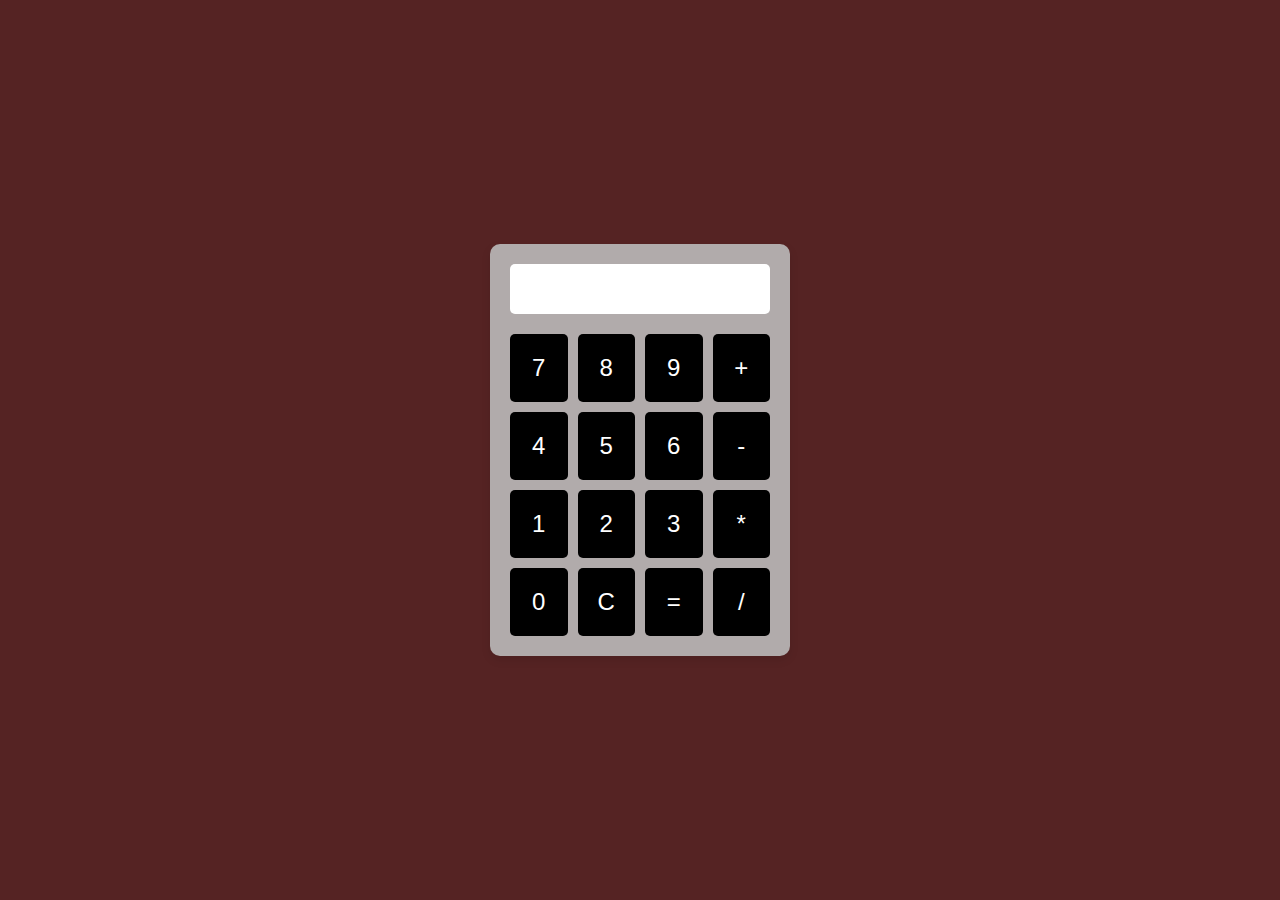
<file: Calculator/index.html>
<html lang="en">
<head>
    <meta charset="UTF-8">
    <meta name="viewport" content="width=device-width, initial-scale=1.0">
    <title>My calc</title>
    <link rel="stylesheet" href="style.css">
    
</head>
<body>
    <div class="calculator">
        <input type="text" id="display" class="display" disabled />

        <div class="buttons">
            <button class="button" onclick="appendNumber(7)">7</button>
            <button class="button" onclick="appendNumber(8)">8</button>
            <button class="button" onclick="appendNumber(9)">9</button>
            <button class="button" onclick="setOperator('+')">+</button>

            <button class="button" onclick="appendNumber(4)">4</button>
            <button class="button" onclick="appendNumber(5)">5</button>
            <button class="button" onclick="appendNumber(6)">6</button>
            <button class="button" onclick="setOperator('-')">-</button>

            <button class="button" onclick="appendNumber(1)">1</button>
            <button class="button" onclick="appendNumber(2)">2</button>
            <button class="button" onclick="appendNumber(3)">3</button>
            <button class="button" onclick="setOperator('*')">*</button>

            <button class="button" onclick="appendNumber(0)">0</button>
            <button class="button" onclick="clearDisplay()">C</button>
            <button class="button" onclick="calculateResult()">=</button>
            <button class="button" onclick="setOperator('/')">/</button>
        </div>
    </div>

    <script src="script.js"></script>
</body>
</html>
</file>
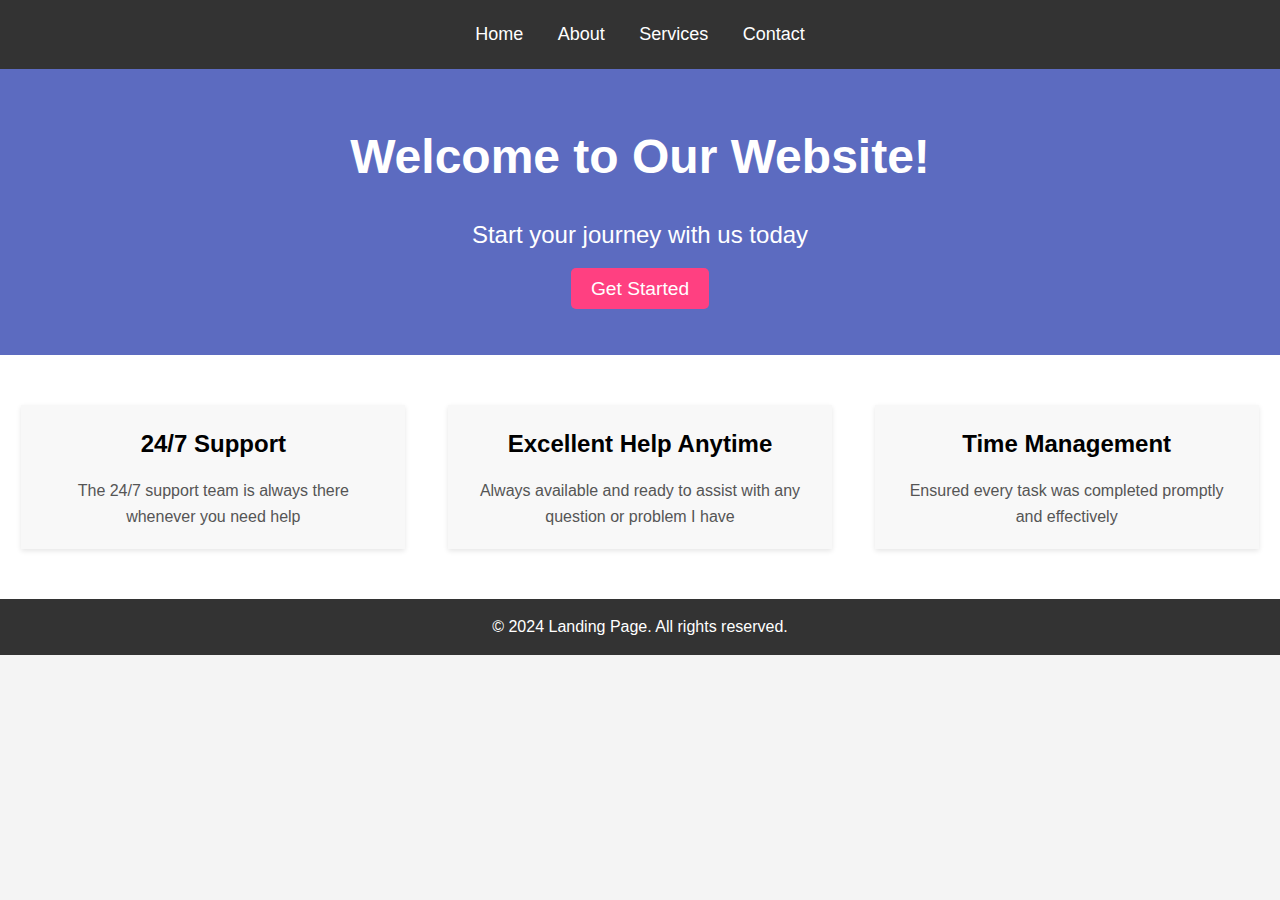
<file: landing PAGE/index.html>
<!DOCTYPE html>
<html lang="en">
<head>
  <meta charset="UTF-8">
  <meta name="viewport" content="width=device-width, initial-scale=1.0">
  <title>Landing Page</title>
  <link rel="stylesheet" href="style.css">
</head>
<body>
  <!-- Header Section -->
  <header>
    <nav>
      <ul>
        <li><a href="#">Home</a></li>
        <li><a href="#">About</a></li>
        <li><a href="#">Services</a></li>
        <li><a href="#">Contact</a></li>
      </ul>
    </nav>
  </header>

  <!-- Hero Section -->
  <section class="hero">
    <h1>Welcome to Our Website!</h1>
    <p>Start your journey with us today</p>
    <a href="#" class="cta-button">Get Started</a>
  </section>

  <!-- Features Section -->
  <section class="features">
    <div class="feature">
      <h2> 24/7 Support</h2>
      <p>The 24/7 support team is always there whenever you need help</p>
    </div>
    <div class="feature">
      <h2>Excellent Help Anytime</h2>
      <p>
        Always available and ready to assist with any question or problem I have</p>
    </div>
    <div class="feature">
      <h2>Time Management</h2>
      <p>Ensured every task was completed promptly and effectively</p>
    </div>
  </section>

  <!-- Footer Section -->
  <footer>
    <p>&copy; 2024 Landing Page. All rights reserved.</p>
  </footer>
</body>
</html>
</file>
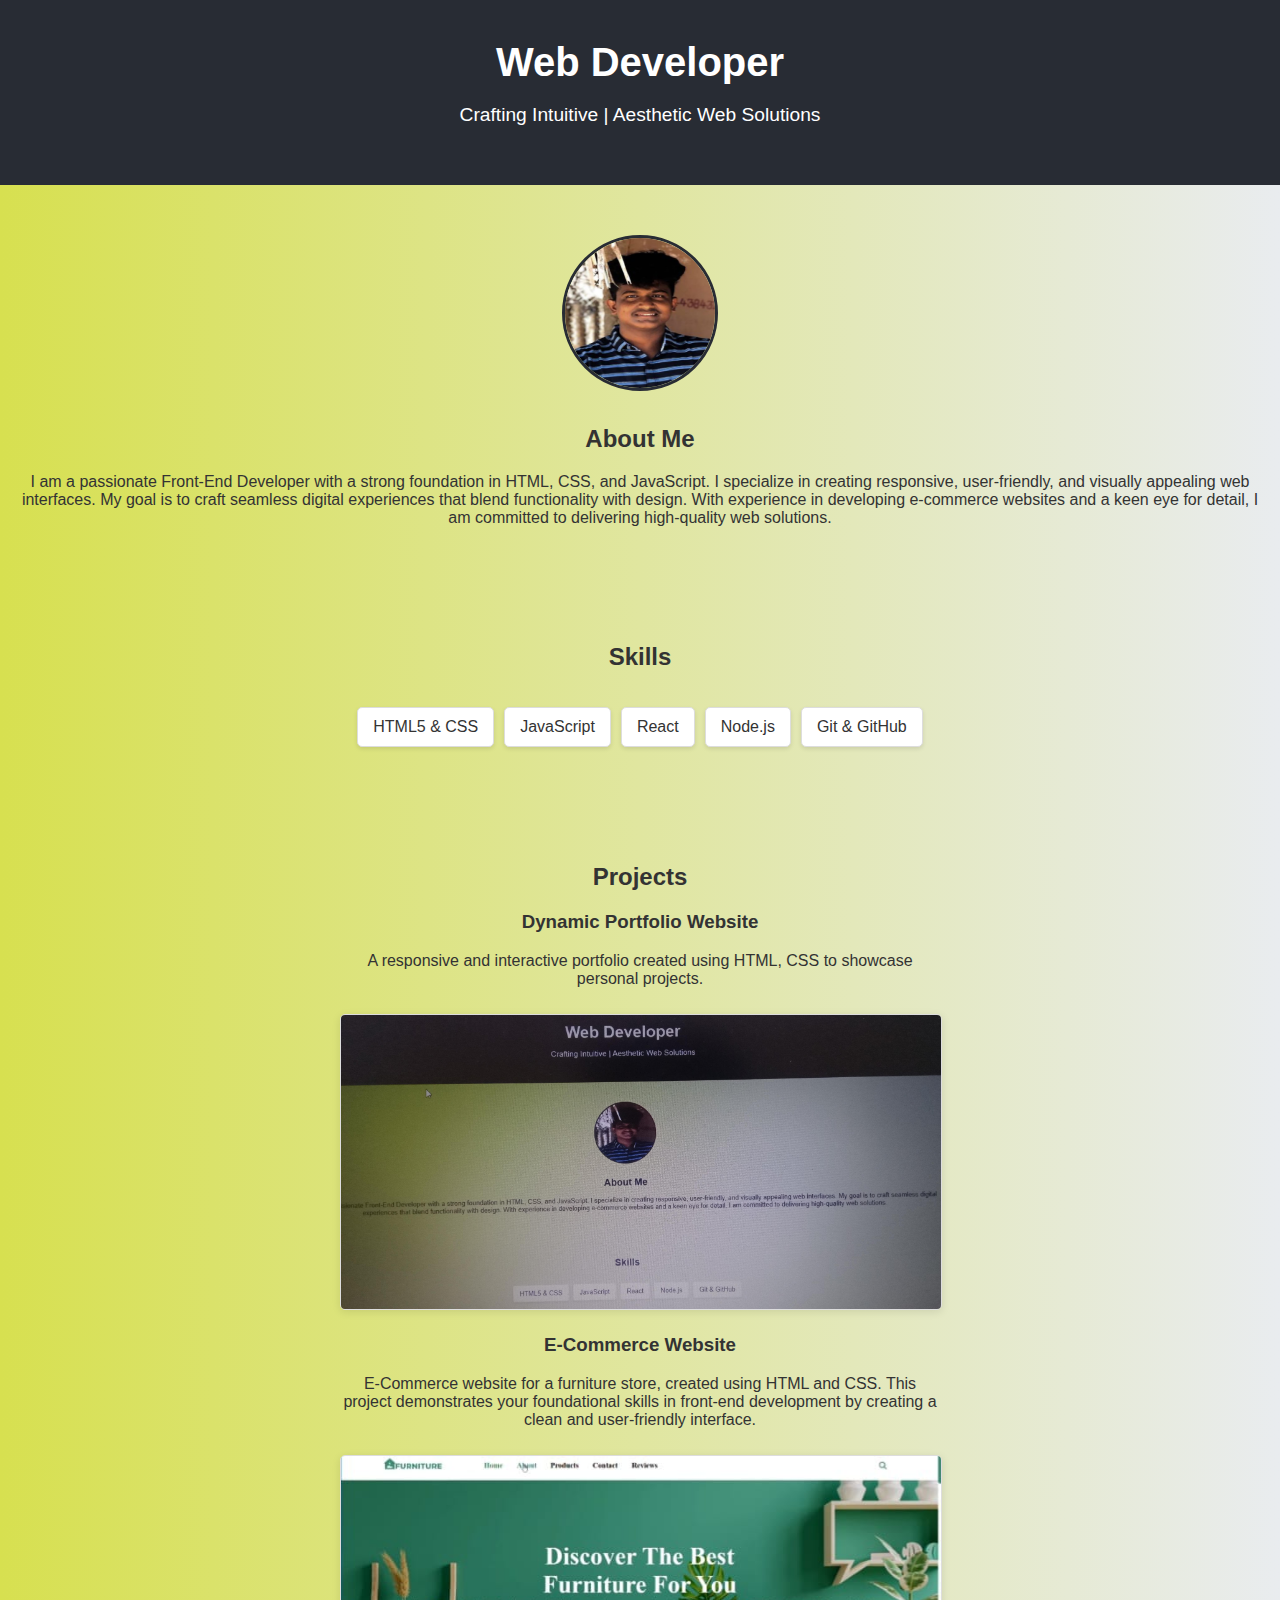
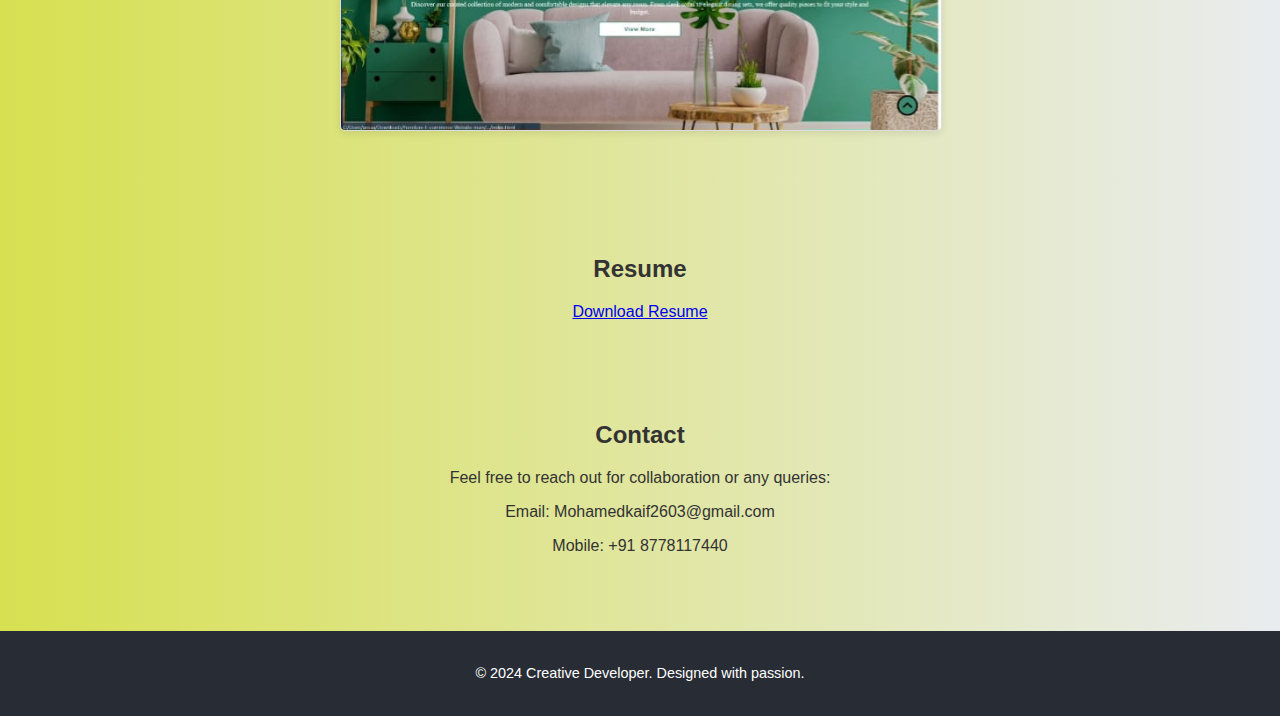
<file: portfolio/index.html>
<!DOCTYPE html>
<html lang="en">
<head>
    <meta charset="UTF-8">
    <meta name="viewport" content="width=device-width, initial-scale=1.0">
    <title>Portfolio</title>
    <link rel="stylesheet" href="style.css">
</head>
<body>
    <header>
        <h1>Web Developer</h1>
        <p>Crafting Intuitive | Aesthetic Web Solutions</p>
    </header>

    <section id="about">
        <img src="pic.jpg" alt="Profile Picture">
        <h2>About Me</h2>
        <p>I am a passionate Front-End Developer with a strong foundation in HTML, CSS, and JavaScript. I specialize in creating responsive, user-friendly, and visually appealing web interfaces. My goal is to craft seamless digital experiences that blend functionality with design. With experience in developing e-commerce websites and a keen eye for detail, I am committed to delivering high-quality web solutions.</p>
    </section>

    <section id="skills">
        <h2>Skills</h2>
        <ul>
            <li>HTML5 & CSS</li>
            <li>JavaScript</li>
            <li>React</li>
            <li>Node.js</li>
            <li>Git & GitHub</li>
        </ul>
    </section>

    <section id="projects">
        <h2>Projects</h2>
        <div class="project">
            <h3>Dynamic Portfolio Website</h3>
            <p>A responsive and interactive portfolio created using HTML, CSS to showcase personal projects.</p>
            <img src="bg.jpg" alt="Portfolio Project Screenshot">
        </div>
        <div class="project">
            <h3>E-Commerce Website</h3>
            <p>E-Commerce website for a furniture store, created using HTML and CSS. This project demonstrates your foundational skills in front-end development by creating a clean and user-friendly interface.</p>
            <img src="img.jpg" alt="Task Manager Project Screenshot">
        </div>
    </section>

    <section id="resume">
        <h2>Resume</h2>
        <a href="resumef1.pdf" download>Download Resume</a>
    </section>

    <section id="contact">
        <h2>Contact</h2>
        <p>Feel free to reach out for collaboration or any queries:</p>
        <p>Email: Mohamedkaif2603@gmail.com</p>
        <p>Mobile: +91 8778117440</p>
    </section>

    <footer>
        <p>&copy; 2024 Creative Developer. Designed with passion.</p>
    </footer>
</body>
</html
</file>
<file: Calculator/style.css>
body {
    font-family: Arial, sans-serif;
    display: flex;
    justify-content: center;
    align-items: center;
    height: 100vh;
    background-color: #552323;
    margin: 0;
    ;
}

.calculator {
    background-color: #b1abab;
    padding: 20px;
    border-radius: 10px;
    box-shadow: 0 4px 10px rgba(0, 0, 0, 0.1);
    width: 260px;
    
}

.display {
    width: 100%;
    height: 50px;
    color: rgb(0, 0, 0);
    text-align: right;
    font-size: 2em;
    border: none;
    background-color:white;
    margin-bottom: 20px;
    padding: 10px;
    box-sizing: border-box;
    border-radius: 5px;
}

.buttons {
    display: grid;
    grid-template-columns: repeat(4, 1fr);
    gap: 10px;
}

.button {
    padding: 20px;
    font-size: 1.5em;
    color: white;

    background-color: #000000;
    border: none;
    border-radius: 5px;
    cursor: pointer;
    transition: background-color 0.2s ease;
}

.button:hover {
    background-color:#552323;
}

button:active {
    background-color: #f0e5e5;
}
</file>
<file: landing PAGE/style.css>
/* General Styles */
* {
    margin: 0;
    padding: 0;
    box-sizing: border-box;
  }
  
  body {
    font-family: Arial, sans-serif;
    line-height: 1.6;
    background-color: #f4f4f4;
  }
  
  a {
    text-decoration: none;
    color: inherit;
  }
  
  /* Header Section */
  header {
    background-color: #333;
    padding: 20px 0;
  }
  
  nav ul {
    list-style: none;
    text-align: center;
  }
  
  nav ul li {
    display: inline;
    margin: 0 15px;
  }
  
  nav ul li a {
    color: #fff;
    font-size: 18px;
  }
  
  /* Hero Section */
  .hero {
    background: #5c6bc0;
    color: #fff;
    text-align: center;
    padding: 50px 0;
  }
  
  .hero h1 {
    font-size: 3rem;
  }
  
  .hero p {
    font-size: 1.5rem;
    margin: 20px 0;
  }
  
  .cta-button {
    background-color: #ff4081;
    color: white;
    padding: 10px 20px;
    font-size: 1.2rem;
    border-radius: 5px;
    transition: background-color 0.3s ease;
  }
  
  .cta-button:hover {
    background-color: #f50057;
  }
  
  /* Features Section */
  .features {
    display: flex;
    justify-content: space-around;
    padding: 40px 0;
    background-color: #fff;
  }
  
  .feature {
    text-align: center;
    padding: 20px;
    background-color: #f8f8f8;
    box-shadow: 0 2px 5px rgba(0, 0, 0, 0.1);
    width: 30%;
    margin: 10px;
  }
  
  .feature h2 {
    margin-bottom: 15px;
  }
  
  .feature p {
    font-size: 1rem;
    color: #555;
  }
  
  /* Footer Section */
  footer {
    background-color: #333;
    color: white;
    text-align: center;
    padding: 15px 0;
  }
</file>
<file: portfolio/style.css>
body {
    font-family: 'Arial', sans-serif;
    margin: 0;
    padding: 0;
    background: linear-gradient(to right, #d7e050, #e9ecef);
    color: #333;
    
}

header {
    text-align: center;
    background: #282c34;
    color: #ffffff;
    padding: 40px 0;
    font-size: 1.2rem;
}

header h1 {
    margin: 0;
    font-size: 2.5rem;
}

section {
    padding: 40px 20px;
    text-align: center;
}

#about img {
    width: 150px;
    height: 150px;
    border-radius: 50%;
    margin: 10px 0;
    border: 3px solid #282c34;
}

#skills ul {
    display: inline-flex;
    flex-wrap: wrap;
    list-style: none;
    padding: 0;
    justify-content: center;
    gap: 10px;
}

#skills li {
    background: #fff;
    border: 1px solid #ddd;
    padding: 10px 15px;
    border-radius: 5px;
    box-shadow: 0 2px 4px rgba(0, 0, 0, 0.1);
}

.project {
    margin: 20px auto;
    max-width: 600px;
}

.project img {
    width: 100%;
    height: auto;
    border: 1px solid #ddd;
    border-radius: 5px;
    margin-top: 10px;
    box-shadow: 0 2px 8px rgba(0, 0, 0, 0.1);
}

footer {
    text-align: center;
    padding: 20px 0;
    background: #282c34;
    color: #fff;
    margin-top: 20px;
    font-size: 0.9rem;
}
</file>
